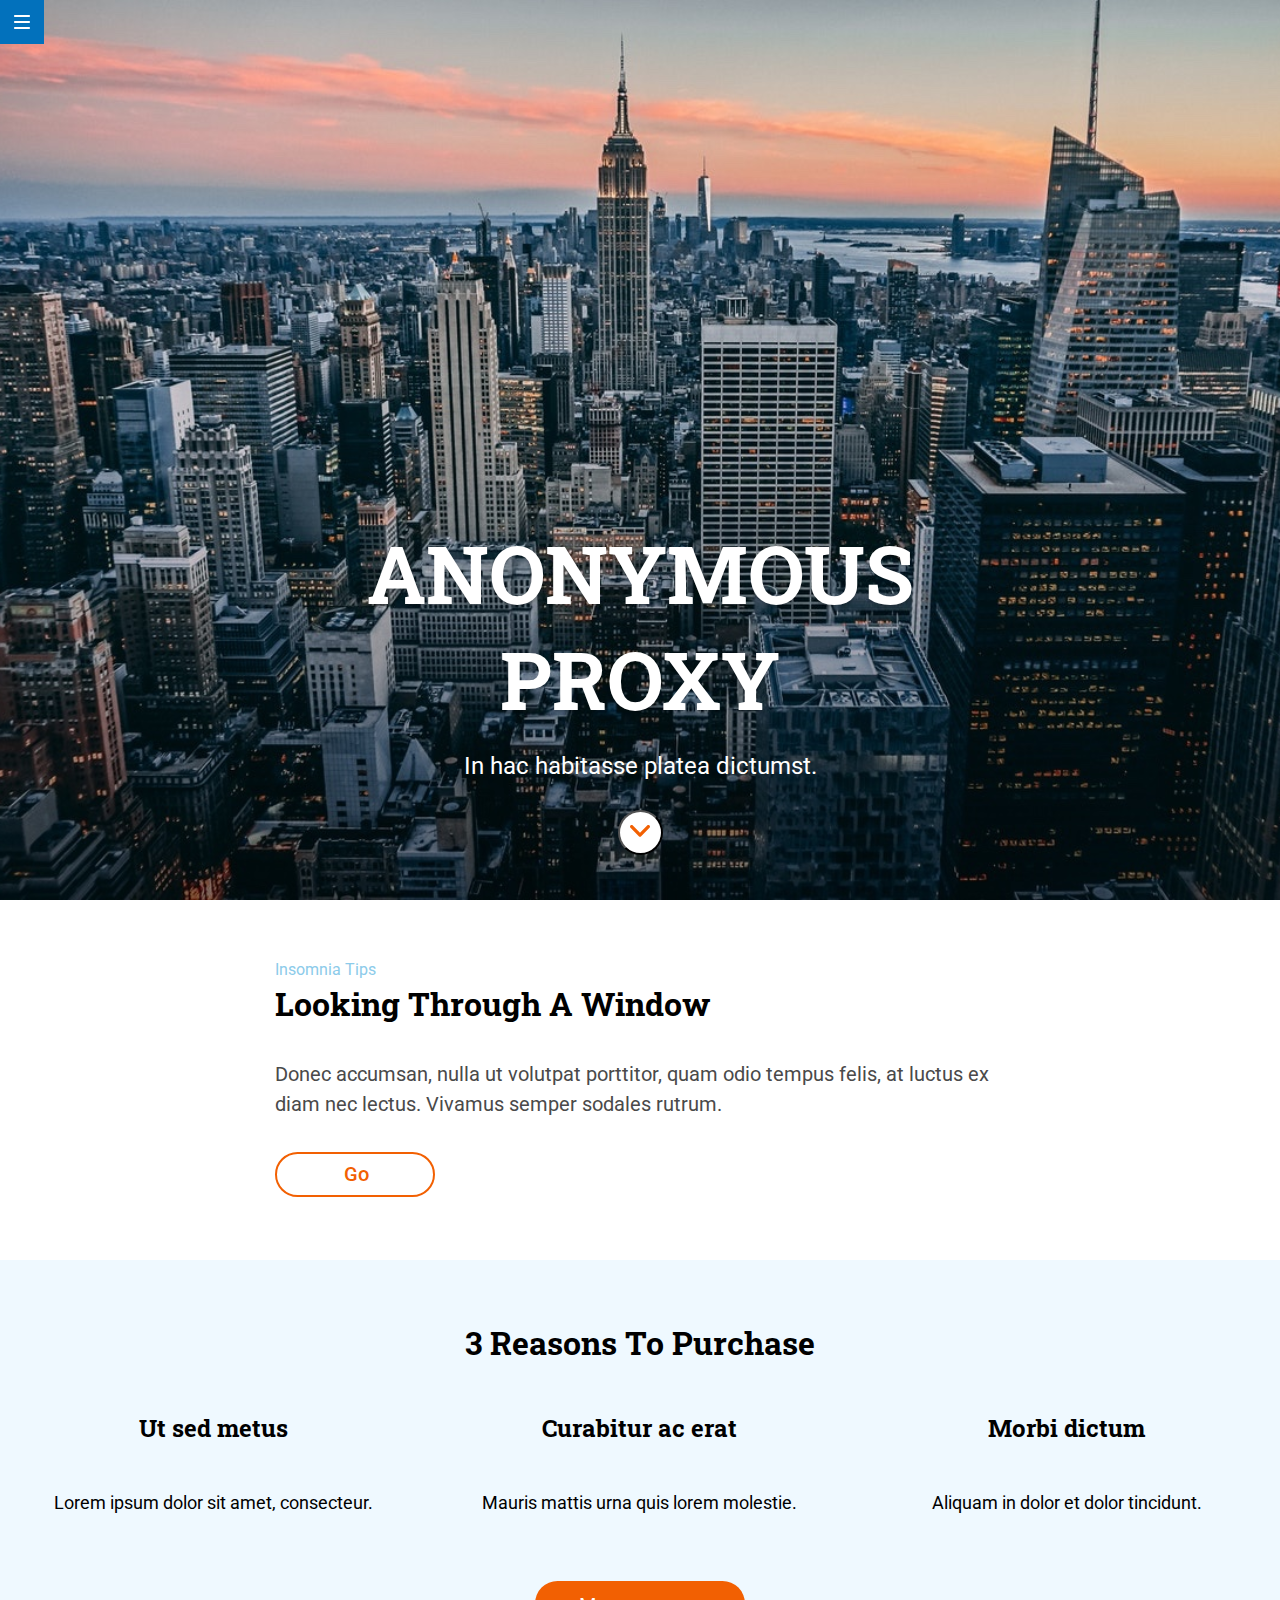
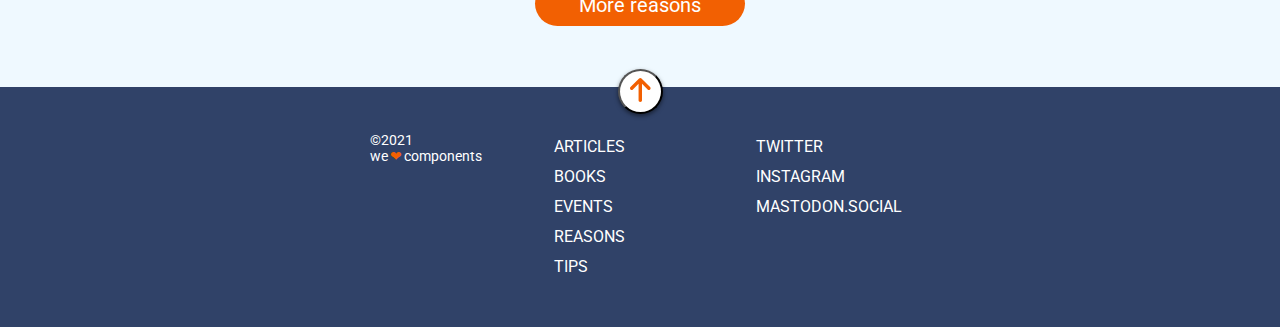
<file: docs/index.html>
<!DOCTYPE html>
<html lang="en">
  <head>
    <meta charset="UTF-8" />
    <meta name="viewport" content="width=device-width, initial-scale=1" />
    <title>Bertapsan Evaluación final</title>
    <link rel="preconnect" href="https://fonts.gstatic.com" />
    
    <link rel="stylesheet" href="./assets/css/main.css" />
    <link
      href="https://fonts.googleapis.com/css2?family=Roboto+Slab:wght@700&family=Roboto:wght@400;500&display=swap"
      rel="stylesheet"
    />
  </head>

  <body>
    <header id="top" class="header">
      <h1 class="header__h1"><span class="header__h1--anonymous">anonymous</span><span class="header__h1--proxy">proxy</span></h1> 
      <h2 class="header__h2--lema">In hac habitasse platea dictumst.</h2>
      <button class="header__topbullet"><a href="#3reasons"><img src="./assets/images/ico-scroll-down.svg" alt="Go to 3 Reasons To Purchase" title="3 Reasons To Purchase"></a></button>
      <nav class="nav__top"><a href="https://adalab.es" target="_blank"><img  class="nav__top--img" src="./assets/images/ico-menu.svg" alt="Menu" title="Menu"></a></nav>
    </header>

    <main class="main">  
      
      <section class="wrapperlooking">
        <div class="wrapperlooking__tips">Insomnia tips</div> 
        <h3 class="wrapperlooking__h3">Looking through a window</h3>
        <p class="wrapperlooking__brief">Donec accumsan, nulla ut volutpat
        porttitor, quam odio tempus felis, at luctus ex diam nec lectus. Vivamus
        semper sodales rutrum.</p> 
        <button class="button wrapperlooking__button"><a href="">Go</a></button>
      </section>

      <section id="3reasons" class="wrapperreasons">
        <h3 class="wrapperreasons__h3">3 Reasons to purchase</h3>
        <div class="wrapperreasons__title wrapperreasons__title--item1">Ut sed metus</div> 
        <div class="wrapperreasons__content wrapperreasons__content--item1">Lorem ipsum dolor sit amet,
        consecteur.</div>
        <div class="wrapperreasons__title wrapperreasons__title--item2">Curabitur ac erat</div> 
        <div class="wrapperreasons__content wrapperreasons__content--item2">Mauris mattis urna quis lorem molestie.</div>
        <div class="wrapperreasons__title wrapperreasons__title--item3">Morbi dictum</div> 
        <div class="wrapperreasons__content wrapperreasons__content--item3">Aliquam in dolor et dolor tincidunt.</div>
        <button class="button1 wrapperreasons__button"><a href="" title="Discover more reasons to purchase">More reasons</a></button>
      </section>
    </main>

    <footer class="footer">
      <div class="footer__arrow"><button class="footer__arrow--button"><a href="#top"><img src="./assets/images/ico-arrow.svg"></a></button></div>
      <nav class="footer__nav">
        <ul class="footer__nav--ul">
        <li class="footer__nav--link"><a href="https://adalab.es" target="_blank" title="Go to Article">Articles</a></li>
        <li class="footer__nav--link"><a href="https://adalab.es" target="_blank" title="Go to Books">Books</a></li>
        <li class="footer__nav--link"><a href="https://adalab.es" target="_blank" title="Go to Events">Events</a></li>
        <li class="footer__nav--link"> <a href="https://adalab.es" target="_blank" title="Go to Reasons">Reasons</a></li>
        <li class="footer__nav--link"><a href="https://adalab.es" target="_blank" title="Go to Tips">Tips</a></li>
        </ul>
    </nav>
      <ul class="footer__social">
        <li class="footer__social--link"><a href="https://adalab.es" target="_blank" title="Visit our Twitter">Twitter</a></li>
        <li class="footer__social--link"><a href="https://adalab.es" target="_blank" Title="Visit our Instagram">Instagram</a></li>
        <li class="footer__social--link"><a href="https://adalab.es" target="_blank" Title="Visit our Mastdon">Mastodon.social</a></li>
      </ul> 
      <small class="footer__copy">
        <div>&copy2021</div> 
        <div>we<span class="footer__copy--heart">&#x2764</span>components</div>
      </small>
    </footer>
  </body>
</html>
</file>
<file: docs/assets/css/main.css>
*{box-sizing:border-box;margin:0;padding:0;text-decoration:none;color:inherit;outline:none;list-style:none}.footer{display:flex;flex-direction:column;justify-content:flex-start;align-items:center;background-color:#304268;height:465px;font-family:"Roboto",sans-serif;font-size:16px;font-weight:400;color:#fff}.footer__arrow--button{width:45px;height:45px;background-color:#fff;border-radius:22.5px;box-shadow:0 2px 4px 0 rgba(0,0,0,0.5);margin:-22.5px}.footer__nav{margin-top:60px;text-transform:uppercase;line-height:30px}.footer__nav--ul{display:flex;flex-direction:column;justify-content:flex-start;align-items:center}.footer__social{margin-top:30px;display:flex;flex-direction:column;justify-content:flex-start;align-items:center;text-transform:uppercase;line-height:30px}.footer__copy{margin-top:30px;font-size:14px;display:flex;flex-direction:column;justify-content:flex-start;align-items:center}.footer__copy--heart{color:#f26002;padding:2px;-webkit-animation-name:heart;animation-name:heart;-webkit-animation-iteration-count:infinite;animation-iteration-count:infinite;-webkit-animation-duration:6s;animation-duration:6s}@-webkit-keyframes heart{0%{color:#fff}25%{color:#f26002}50%{color:#8ccbea}75%{color:#f26002}100%{color:#4a4a4a}}@keyframes heart{0%{color:#fff}25%{color:#f26002}50%{color:#8ccbea}75%{color:#f26002}100%{color:#4a4a4a}}@media all and (min-width: 768px){.footer{flex-direction:row;justify-content:space-between;align-content:flex-start;align-items:flex-start;height:240px}.footer__arrow{display:block;position:relative;left:50%;order:1}.footer__nav{order:3;margin-top:45px;margin-left:30px;width:210px}.footer__nav--ul{justify-content:flex-start;align-items:flex-start}.footer__social{order:4;justify-content:flex-start;align-items:flex-start;margin-right:39px;margin-top:45px;width:210px}.footer__copy{order:2;margin-left:39px;margin-top:45px;width:210px;justify-content:flex-start;align-items:flex-start}}@media all and (min-width: 1200px){.footer__social{margin-right:370px;width:161px}.footer__copy{margin-left:370px;width:161px}.footer_nav{width:161px}}.wrapperlooking{display:grid;grid-template-columns:1fr;grid-row:4;height:376px;margin:0px 15px}.wrapperlooking__tips{font-family:"Roboto",sans-serif;color:#8ccbea;font-size:14px;text-transform:capitalize;margin-top:30px}.wrapperlooking__h3{font-family:"Roboto Slab",serif;color:#000;font-size:24px;text-transform:capitalize;margin-top:1px}.wrapperlooking__brief{font-family:"Roboto",sans-serif;color:#4a4a4a;font-size:18px;margin-top:15px;line-height:30px}.button{background-color:white;outline:none;transition-duration:0.4s}.wrapperlooking__button{height:45px;width:76px;border:2px;border-style:solid;border-color:#f26002;border-radius:22.5px;color:#f26002;font-family:"Roboto",sans-serif;font-weight:500;font-size:20px;margin:30px 0px 45px 0px;padding:7px 25px 7px 25px}.wrapperlooking__button:hover{background-color:#f26002;color:white}@media all and (min-width: 768px){.wrapperlooking{height:330px;margin:0px 39px}.wrapperlooking__h3{font-size:26px;margin-top:0px}.wrapperlooking__brief{font-size:20px;margin-top:30px}.wrapperlooking__button{margin-bottom:60px}}@media all and (min-width: 1200px){.wrapperlooking{height:360px;margin:0px 275px}.wrapperlooking__tips{font-size:16px;margin-top:60px}.wrapperlooking__h3{font-size:32px}.wrapperlooking__button{width:160px;margin:30px 0px 60px 0px;padding:7px 67px 7px 67px}}.wrapperreasons{display:grid;grid-template-columns:1fr;grid-template-rows:repeat 8fr;justify-items:center;text-align:center;background-color:#eff9ff;height:624px}.wrapperreasons__h3{font-family:"Roboto Slab",serif;font-weight:700;color:#000;font-size:24px;text-transform:capitalize;margin-top:30px;line-height:30px}.wrapperreasons__title{font-family:"Roboto Slab",serif;font-weight:700;font-size:18px;color:#000;height:30px;margin-top:45px}.wrapperreasons__content{font-family:"Roboto",sans-serif;font-size:18px;color:#000;height:63px;line-height:30px}.button1{background-color:#f26002;transition-duration:0.4s;border:none}.wrapperreasons__button{width:184px;height:45px;background-color:#f26002;border-radius:22.5px;padding:12px 30px 12px 30px;font-family:"Roboto",sans-serif;font-weight:400;font-size:20px;color:#fff;margin-bottom:60px;align-self:center}.wrapperreasons__button:hover{background-color:#fff;color:#f26002;border:dotted 2px;font-size:18px;border-color:#4a4a4a}@media all and (min-width: 768px){.wrapperreasons{display:grid;grid-template-columns:1fr 1fr 1fr;grid-template-rows:1fr 1fr 1fr 1fr;justify-items:center;text-align:center;background-color:#eff9ff;height:397px}.wrapperreasons__h3{font-size:26px;line-height:45px;grid-column:1/4}.wrapperreasons__title{font-size:24px;margin-top:45px}.wrapperreasons__title--1{grid-column:1/2;grid-row:2/3}.wrapperreasons__title--2{grid-column:2/3;grid-row:2/3}.wrapperreasons__title--3{grid-column:3/4;grid-row:2/3}.wrapperreasons__content{margin-top:14px}.wrapperreasons__content--item1{grid-column:1/2;grid-row:3/4}.wrapperreasons__content--item2{grid-column:2/3;grid-row:3/4}.wrapperreasons__content--item3{grid-column:3/3;grid-row:3/4}.wrapperreasons .wrapperreasons__button{grid-column:1/4;grid-row:4/5;width:210px;height:45px;padding:12px 43px 12px 43px}}@media all and (min-width: 1200px){.wrapperreasons{height:427px}.wrapperreasons__h3{font-size:32px;margin-top:60px}.wrapperreasons__title{font-size:24px;margin-top:45px}.wrapperreasons__button{width:255px;padding:12px 63px 12px 63px}}.header{background-image:url(../images/cover.jpg);background-blend-mode:multiply;background-color:rgba(255,255,255,0.5);background-repeat:no-repeat;background-size:cover;background-position:center;height:100vh;width:100%;display:flex;flex-direction:column;justify-content:flex-end;align-items:center}.header__h1{font-family:"Roboto Slab",serif;font-weight:700;font-size:42px;color:#fff;text-transform:uppercase;text-shadow:0px 2px 3px rgba(0,0,0,0.2);margin-bottom:10px}.header__h1--anonymous{display:block;text-align:center;height:55px}.header__h1--proxy{display:block;text-align:center;height:55px}.header__h2--lema{font-family:"Roboto",sans-serif;font-weight:400;font-size:16px;color:#fff;margin-bottom:45px}.header__topbullet{width:45px;height:45px;border-radius:22.5px;margin-bottom:53px;background-color:#fff}.nav__top{position:fixed;height:44px;width:44px;top:0px;left:0px;z-index:900;background-color:#0271bc;padding:15px 14px}@media all and (min-width: 768px){.header{min-height:768px}.header__h1{font-size:80px;margin-bottom:20px}.header__h1--anonymous{height:106px}.header__h1--proxy{height:106px}.header__h2--lema{font-size:24px;margin-bottom:30px}.header__topbullet{margin-bottom:45px}}@media all and (min-width: 1200px){.h1{font-size:100px}.h1__anonymous{height:132px}.h1__proxy{height:132px}}
</file>
